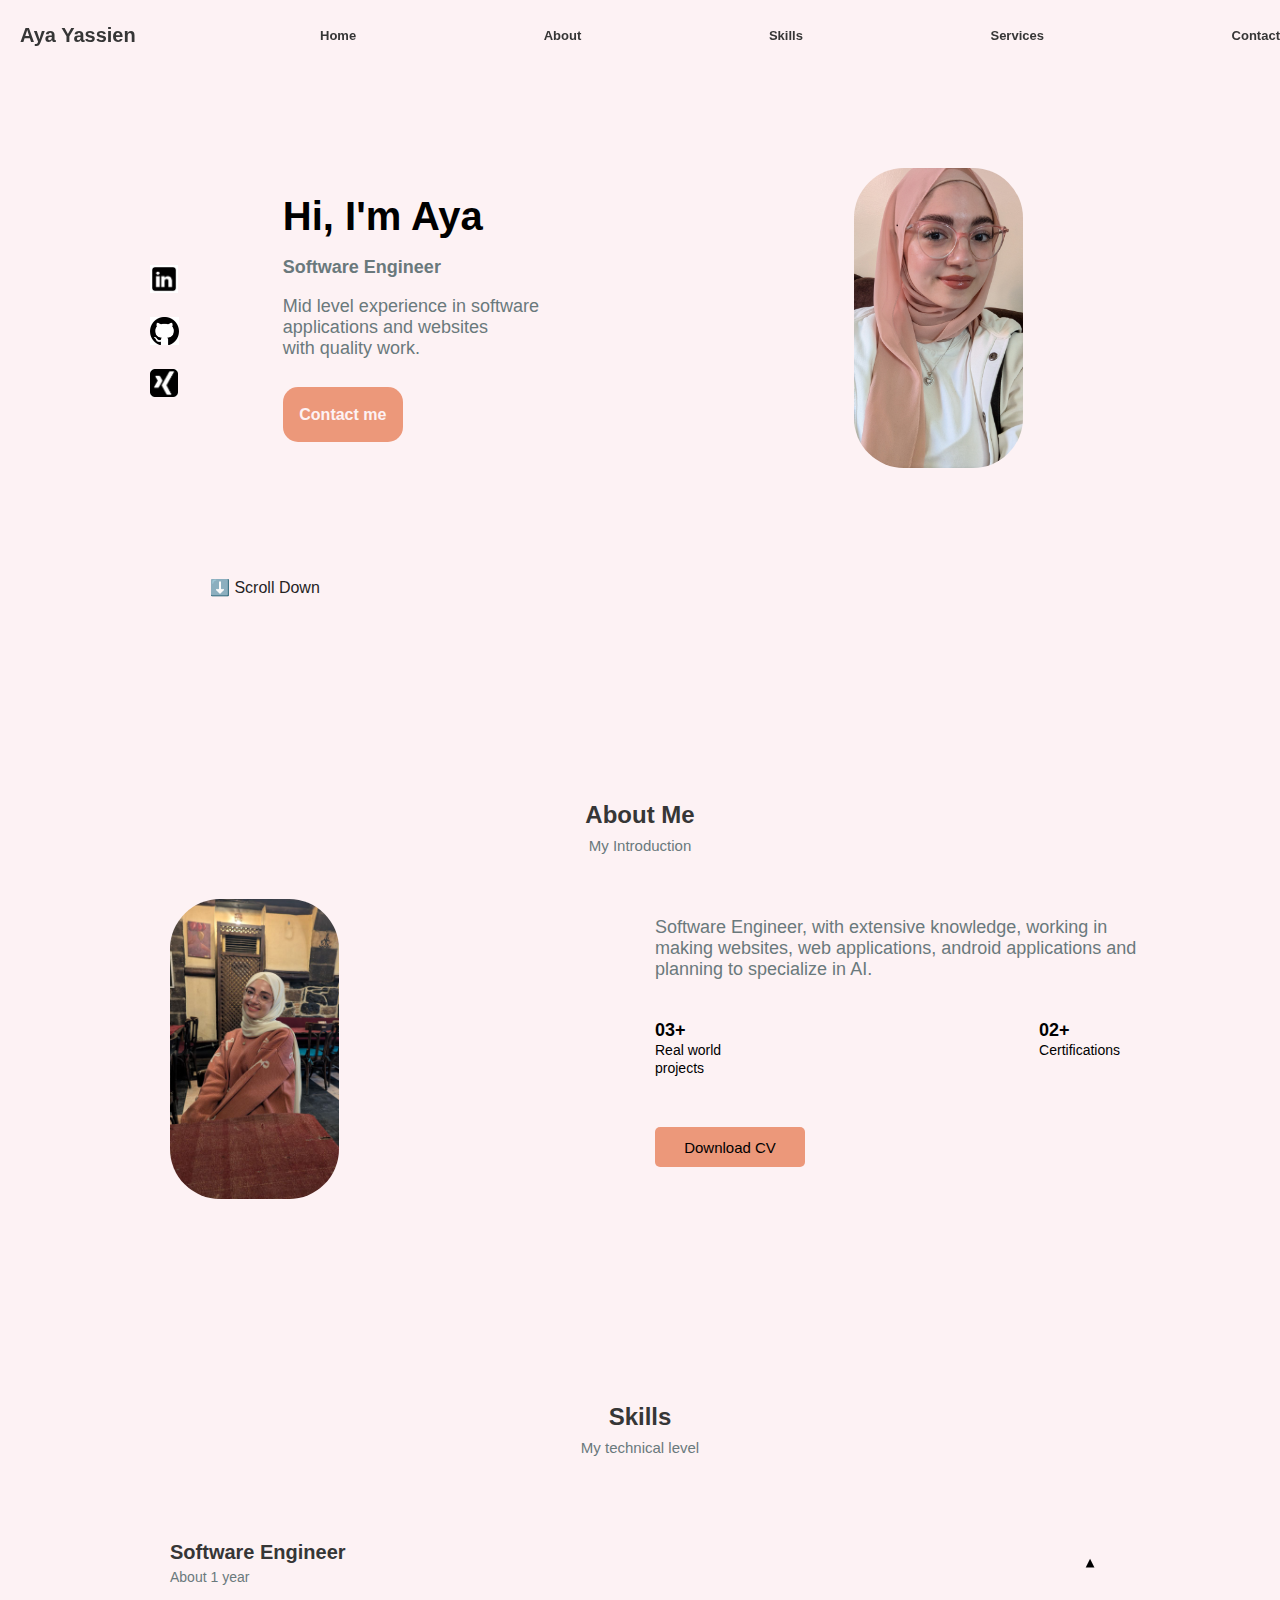
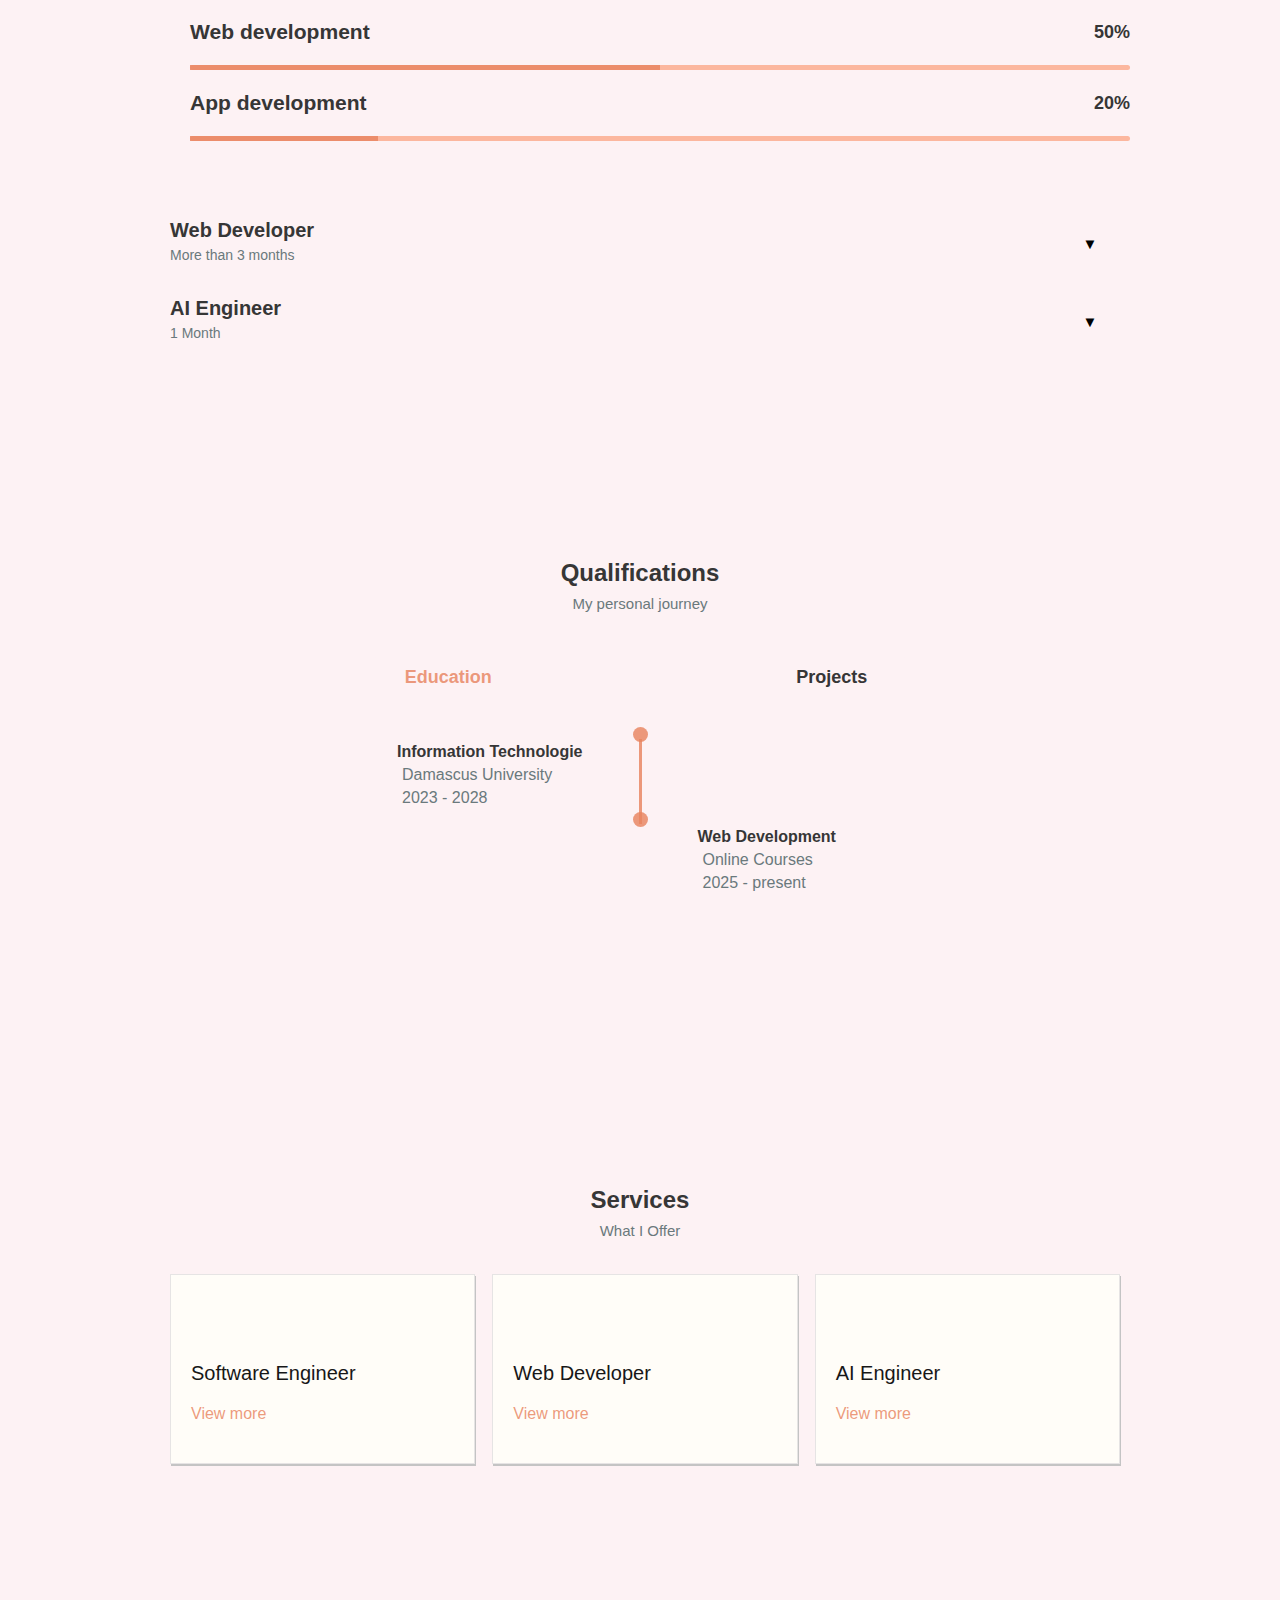
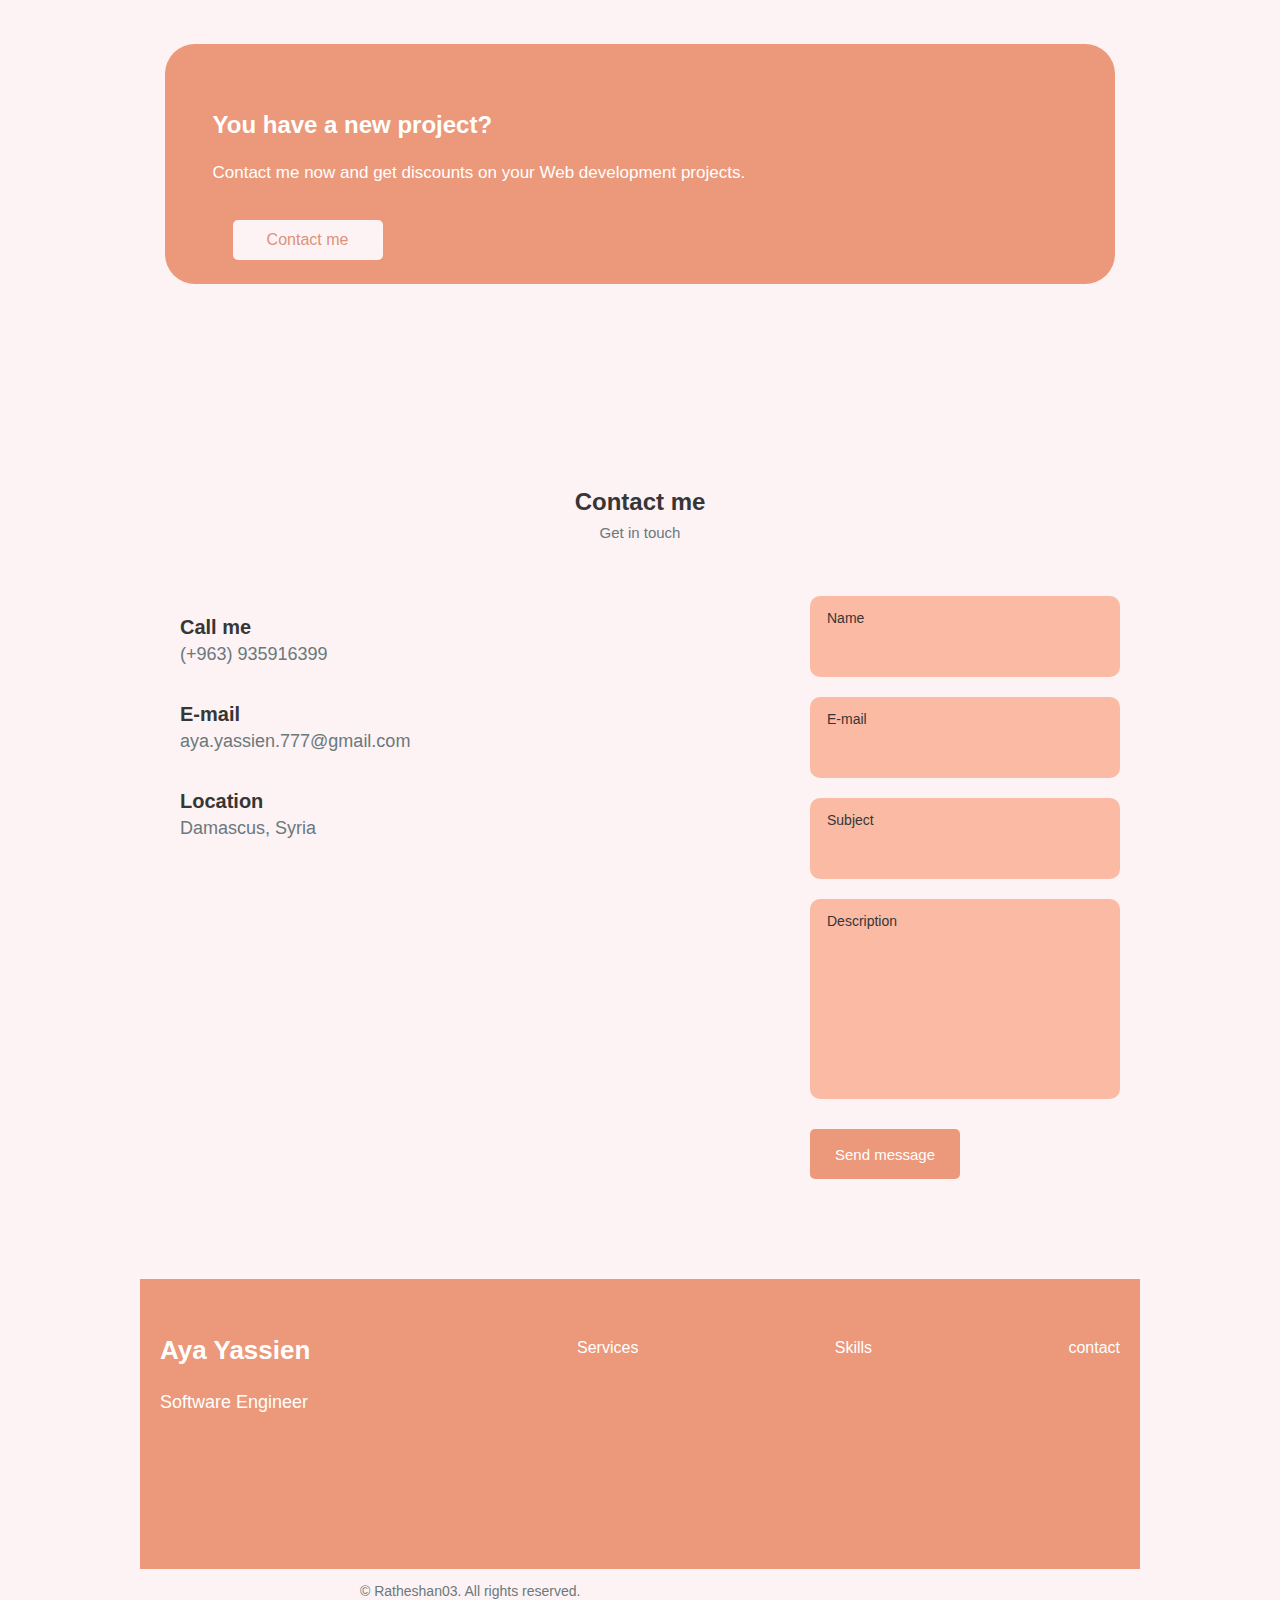
<file: index.html>
<!DOCTYPE html>
<html>
  <head>
    <meta charset="UTF-8" />
    <meta name="viewport" content="width=device-width, initial-scale=1.0">
    <title>Aya Yassien</title>
    <link rel="stylesheet" href="myStyles/myProtfolio.css" />
    <link
      rel="stylesheet"
      href="https://cdnjs.cloudflare.com/ajax/libs/font-awesome/6.0.0/css/all.min.css"
    />
  </head>
  <body>
    <header class="header">
      <div class="left-side">
        <a href="#home" class="nav-name">Aya Yassien</a>
      </div>

      <div class="nav-menu">
        <a class="nav-button" href="#home">Home</a>
        <a class="nav-button" href="#about">About</a>
        <a class="nav-button" href="#skills">Skills</a>
        <a class="nav-button" href="#services">Services</a>
        <a class="nav-button" href="#contact-me">Contact</a>
      </div>
    </header>

    <section class="home" id="home">
      <div class="home-links">
        <a href="https://www.linkedin.com/in/aya-yassien" target="_blank">
          <img class="linkedin" src="images/linkedin.png" />
        </a>
        <a href="https://github.com/Aya-777" target="_blank">
          <img class="github" src="images/github.png" />
        </a>
        <a href="https://www.xing.com/profile/Aya_Yassien" target="_blank">
          <img class="xing" src="images/xing2.png">
        </a>
      </div>

      <div class="info">
        <p class="welcoming">
          <strong>Hi, I'm Aya</strong>
        </p>
        <p class="role">Software Engineer</p>
        <p>Mid level experience in software</br>applications and websites</br>with quality work.</p>
        <button class="contact-button">
          <a href="#contact-me" class="contact-a-btn">Contact me</a>
        </button>
      </div>

      <img class="my-picture" src="images\me.jpg" alt="My-image" />
    </section>

    <a href="#about" class="scroll-down-button">
      <span>⬇️ Scroll Down</span>
    </a>

    <section class="about" id="about">
      <div class="center-elems">
        <p class="title">About Me</p>
        <p class="title-2">My Introduction</p>
      </div>

      <div class="experience">
        <img class="my-picture" src="images/anotherMe.jpg" alt="me" />

        <div class="knowledge">
          <p>
            Software Engineer, with extensive knowledge,
            working in making websites, web applications, android
            applications and planning to specialize in AI.
          </p>

          <div class="about-years">
            <div>
              <span class="about-info-year">03+</span>
              <span class="about-info-name"
                >Real world<br/>
                projects</span
              >
            </div>

            <div>
              <span class="about-info-year"> 02+ </span>
              <span class="about-info-name">
                Certifications
              </span>
            </div>
          </div>
          <a href="Aya yassien - CV.docx" download>
            <button class="cv-button">
              Download CV
            </button>
          </a>
        </div>
      </div>
    </section>

    <section class="skills" id="skills">

      <div class="center-elems">
        <p class="title">Skills</p>
        <p class="title-2">My technical level</p>
      </div>
      
      <div class="skills-container">
        <div class="skill-header">
          <div>
            <p class="job">Software Engineer</p>
            <p class="years">About 1 year</p>
          </div>
          <button class="arrow-btn js-arrow-btn" data-arrow-id="1">&#9660;</button>
        </div>

        <div class="skills-list-grid skills-list-grid-1">
          <div class="skill-data">
            <div class="skill-title">
              <h3>Web development</h3>
              <span class="skill-number">50%</span>
            </div>
            <div class="skill-bar">
              <span class="skill-percentage skill-web-dev"></span>
            </div>
          </div>

          <div class="skill-data">
            <div class="skill-title">
              <h3>App development</h3>
              <span class="skill-number">20%</span>
            </div>
            <div class="skill-bar">
              <span class="skill-percentage skill-app-dev"></span>
            </div>
          </div>
        </div>

        <div class="skill-header">
          <div>
            <p class="job">Web Developer</p>
            <p class="years">More than 3 months</p>
          </div>
          <button class="arrow-btn js-arrow-btn" data-arrow-id="2">&#9660;</button>
        </div>

        <div class="skills-list-grid skills-list-grid-2">
          <div class="skill-data">
            <div class="skill-title">
              <h3>HTML</h3>
              <span class="skill-number">90%</span>
            </div>
            <div class="skill-bar">
              <span class="skill-percentage skill-html"></span>
            </div>
          </div>

          <div class="skill-data">
            <div class="skill-title">
              <h3>CSS</h3>
              <span class="skill-number">80%</span>
            </div>
            <div class="skill-bar">
              <span class="skill-percentage skill-css"></span>
            </div>
          </div>

          <div class="skill-data">
            <div class="skill-title">
              <h3>JavaScript</h3>
              <span class="skill-number">60%</span>
            </div>
            <div class="skill-bar">
              <span class="skill-percentage skill-js"></span>
            </div>
          </div>

          <div class="skill-data">
            <div class="skill-title">
              <h3>React</h3>
              <span class="skill-number">50%</span>
            </div>
            <div class="skill-bar">
              <span class="skill-percentage skill-react"></span>
            </div>
          </div>
        </div>

        <div class="skill-header">
          <div>
            <p class="job">AI Engineer</p>
            <p class="years">1 Month</p>
          </div>
          <button class="arrow-btn js-arrow-btn" data-arrow-id="3">&#9660;</button>
        </div>

        <div class="skills-list-grid skills-list-grid-3">
          <div class="skill-data">
            <div class="skill-title">
              <h3>Python</h3>
              <span class="skill-number">60%</span>
            </div>
            <div class="skill-bar">
              <span class="skill-percentage skill-python"></span>
            </div>
          </div>

          <div class="skill-data">
            <div class="skill-title">
              <h3>Machine Learning</h3>
              <span class="skill-number">20%</span>
            </div>
            <div class="skill-bar">
              <span class="skill-percentage skill-machine-learning"></span>
            </div>
          </div>
        </div>
      </div>
    </section>

    <section class="qualification-section" id="qualifications">
      <div class="center-elems">
        <p class="title">Qualifications</p>
        <p class="title-2">My personal journey</p>
      </div>

      <div class="nav-btns">
        <button class="education-btn education-btn-c">Education</button>
        <button class="work-btn work-btn-nc">Projects</button>
      </div>

      <div class="educations-grid">
        <div class="education-info">
          <div>
            <p class="edu-name">Information Technologie</p>
            <p class="edu-place">Damascus University</p>
            <p class="edu-time">2023 - 2028</p>
          </div>
          <div>
            <div class="circle"></div>
            <div class="line"></div>
          </div>
          <div></div>
        </div>

        <div class="education-info">
          <div></div>
          <div>
            <div class="circle"></div>
          </div>
          <div>
            <p class="edu-name">Web Development</p>
            <p class="edu-place">Online Courses</p>
            <p class="edu-time">2025 - present</p>
          </div>
        </div>
      </div>

      <div class="work-grid">
        <div class="work-info">
          <div>
            <p class="work-name">Restaurant App</p>
            <p class="work-place">Damascus University</p>
            <p class="work-time">1 months</p>
          </div>
          <div>
            <div class="circle"></div>
            <div class="line"></div>
          </div>
          <div></div>
        </div>

        <div class="work-info">
          <div></div>
          <div>
            <div class="circle"></div>
            <div class="line"></div>
          </div>
          <div>
            <p class="work-name">Bank System Project</p>
            <p class="work-place"></p>
            <p class="work-time">2 months</p>
          </div>
        </div>

        <div class="work-info">
          <div>
            <p class="work-name">Portfolio and mutiple <br/>web games</p>
            <p class="work-place"></p>
            <p class="work-time">2 months</p>
          </div>
          <div>
            <div class="circle"></div>
          </div>
          <div></div>
        </div>
      </div>
    </section>

    <section class="services-section" id="services">
      <div class="center-elems">
        <p class="title">Services</p>
        <p class="title-2">What I Offer</p>
      </div>

      <div class="services-gird">
        <div class="service-div">
          <p class="service-title">Software Engineer</p>
          <a class="view-more" href="#skills">View more</a>
        </div>
        <div class="service-div">
          <p class="service-title">Web Developer</p>
          <a class="view-more" href="#skills">View more</a>
        </div>
        <div class="service-div">
          <p class="service-title">AI Engineer</p>
          <a class="view-more" href="#skills">View more</a>
        </div>
      </div>
    </section>

    <section class="project-section" id="project">
      <div class="project-div-bg">
        <div class="project-div">
          <p class="project-q">You have a new project?</p>
          <p class="contact-me">
            Contact me now and get discounts on your Web development projects.
          </p>
          <button class="contact-me-btn">
            <a href="#contact-me" class="contact-a">Contact me</a>
          </button>
        </div>
      </div>
    </section>

    <section class="contact-me-section" id="contact-me">
      <div class="center-elems">
        <p class="title">Contact me</p>
        <p class="title-2">Get in touch</p>
      </div>

      <div class="contact-div">

        <div class="my-info">
          
          <div class="call-div">
            <div class="call-ps">
              <p class="call-p">Call me</p>
              <p class="phone-number">(+963) 935916399</p>
            </div>
          </div>

          <div class="email-div">
            <div class="email-ps">
              <p class="email-p">E-mail</p>
              <p class="email">aya.yassien.777@gmail.com</p>
          </div>
        </div>

          <div class="location-div">
            <div class="location-ps">
              <p class="location-p">Location</p>
              <p class="location">Damascus, Syria</p>
            </div>
          </div>
      </div>

        <div class="sender-info">

          <div class="input-div">
            <p class="label">Name</p>
            <input type="text" class="input">
          </div>
          
          <div class="input-div">
            <p class="label">E-mail</p>
            <input type="text" class="input">
          </div>
          
          <div class="input-div">
            <p class="label">Subject</p>
            <input type="text" class="input">
          </div>
          
          <div class="description-input">
            <p class="label">Description</p>
            <input type="text" class="input">
          </div>
          <button class="send-msg-btn">Send message</button>

        </div>
      </div>
    </section>


    <section class="end-section" id="end">
      <div class="end-bg-div">
        <div class="info">
          <p class="end-name">Aya Yassien</p>
          <p class="end-job">Software Engineer</p>
        </div>

        <div class="links">
          <a class="end-link" href="#services">Services</a>
          <a class="end-link" href="#skills">Skills</a>
          <a class="end-link" href="#contact">contact</a>
        </div>
        
      </div>
      <p class="rights">© Ratheshan03. All rights reserved.</p>
    </section>

    <script src="scripts/myPortfolio.js">
    </script>
  </body>
</html>
</file>
<file: myStyles/myProtfolio.css>
a{
  font-weight: 500;
  font-size: 16px;
  cursor: pointer;
  text-decoration: none;
  color: rgb(54, 54, 54);
}
a:hover{
  color: rgba(232, 132, 96, 0.823);
  transition: background-color 0.5s;
}
body{
  font-family: sans-serif;
  font-size: var(--normal-font-size);
  padding: 80px 0px 100px 0px;
  margin: 0 auto;
  background-color: rgb(253, 242, 244);
  max-width: 1000px;
  overflow-x: auto;
}
p{
  font-size: 18px;
  color: #6a797c;
}
button:hover{
  background-color: rgba(214, 122, 89, 0.823);
  transition: background-color 0.3s;
}
button{
  width: 150px;
  height: 40px;
  border-radius: 5px;
  border: none;
  background-color: rgba(232, 132, 96, 0.823);
  margin-top: 10px;
  font-size: 15px;
  cursor: pointer;
}
.nav-menu{
  flex: 3 ;
  display: flex;
  justify-content: space-between;
  align-items: center;
}
.left-side{
  flex: 1;
}
.nav-name{
  font-size: 20px;
  width: 200px;
  display: inline-block;
  margin-left: 20px;
  font-weight: 600;
}
.header{
  display: flex;
  justify-content: space-between;
  align-items: center;
  position: fixed;
  top: 0;
  left: 0;
  right: 0;
  height: 70px;
  background-color: rgb(253, 242, 244);
}
.nav-button{
  border: none;
  background-color: rgb(253, 242, 244);
  font-weight: 600;
  font-size: 13px;
}
.change-theme::before {
  content: '\ea8b';
  /* font-family: 'Font Awesome 6 Free'; //Use the correct font */
  /* font-weight: 900; //Some icons require bold */
}
.home{
  margin-top: 88px;
  margin-bottom: 110px;
  display: grid;
  grid-template-columns: 1fr 4fr 2fr;
  align-items: center;
}
.welcoming{
  color: black;
  font-size: 40px;
  margin: 0;
}
.role{
  font-weight: bold;
  font-size: 18px;
}
.home-links{
  display: flex;
  flex-direction: column;
  margin-left: 10px;
  margin-top: 30px;
  row-gap: 20px;
  justify-content: space-between;
}
.github,
.linkedin,
.xing{
  height: 28px;
  margin-right: 30px;
}
.github:hover,
.linkedin:hover,
.xing:hover{
  cursor: pointer;
}
.contact-a-btn{
  color: rgb(253, 242, 244);
  font-size: 16px;
  font-weight: 600;
  height: 50px;
}
.contact-a-btn:hover{
  color: rgb(253, 242, 244);
}
.contact-button{
  height: 55px;
  width: 120px;
  border-radius: 15px;
}
.my-picture{
  height: 300px;
  margin-right: 20px;
  border-radius: 50px;
}
.uil-mouse-alt::before {
  content: '\e967';
}
.scroll-down-button{
  margin-left: 70px;
  color:  rgb(37, 36, 36);;
}
.center-elems{
  display: flex;
  flex-direction: column;
  justify-content: center;
  align-items: center;
  column-gap: 0px;
  margin-top: 180px;
}
.title{
  color: rgb(54, 54, 54);
  font-weight: bold;
  font-size: 24px;
  margin-bottom: 8px;
}
.title-2{
  font-size: 15px;
  margin-top: 0px;
}
.experience{
  display: grid;
  grid-template-columns: 1fr 1fr;
  margin-left: 30px;
  margin-top: 30px;
}
.about-years{
  display: flex;
  justify-content: space-between;
  margin-top: 40px;
  margin-right: 20px;
}
.about-info-year{
  font-size: 18px;
  font-weight: bold;
  display: block;
}
.about-info-name{
  width: 50px;
  font-size: 14px;
}
.cv-button{
  margin-top: 50px;
}
.skills-container{
  display: flex;
  flex-direction: column;
  margin-top: 50px;
}
.skill-header{
  display: grid;
  grid-template-columns:1fr max-content;
  align-items: center;
  cursor: pointer;
  margin-left: 30px;
}
.job-img{
  margin-right: 10px;
}
.job{
  font-size: 20px;
  font-weight: bold;
  color: rgb(54, 54, 54);
  margin-bottom: 0;
}
.years{
  margin-top: 5px;
  font-size: 14px;
}
.arrow-btn{
  background-color: rgb(253, 242, 244);
  width: 100px;
}
.arrow-btn:hover{
  background-color: rgb(253, 242, 244);
}
.skills-list-grid{
  display: none;
  grid-template-rows: 1fr 1fr 1fr;
  margin-left: 50px;
  margin-right: 10px;
}
.skills-list-grid-1{
  display: grid;
  grid-template-rows: 1fr 1fr 1fr;
  margin-left: 50px;
  margin-right: 10px;  
  max-height: 200px; 
  transition: max-height 1s ease-in-out;
}
.skill-title{
  display: flex;
  align-items: center;
  justify-content: space-between;
  color: rgb(54, 54, 54);
  font-size: 18px;
}
.skill-number{
  font-weight: 600;
}
.skill-bar{
  background-color: rgba(251, 170, 140, 0.823);
  height: 5px;
  border-radius: 3px;
}
.skill-percentage{
  display: block;
  background-color: rgba(232, 132, 96, 0.823);
  height: 5px;
}
.skill-web-dev{
  width: 50%;
}
.skill-app-dev{
  width: 20%;
}
.skill-html{
  width: 90%;
}
.skill-css{
  width: 80%;
}
.skill-js{
  width: 60%;
}
.skill-react{
  width: 50%;
}
.skill-python{
  width: 60%;
}
.skill-machine-learning{
  width: 20%;
}
.nav-btns{
  display: flex;
  justify-content: center;
  justify-content: space-evenly;
  margin-top: 20px;
}
.education-btn-c,
.education-btn-nc,
.work-btn-nc,
.work-btn-c{
  background-color: rgb(253, 242, 244);
  font-size: 18px;
  font-weight: 600; 
}
.work-btn-nc,
.education-btn-nc{
  color: rgb(54, 54, 54);
}
.work-btn-c,
.education-btn-c{
  color: rgba(232, 132, 96, 0.823);
}
.education-btn-c:hover,
.work-btn-c:hover{
  color: rgb(54, 54, 54);
  background-color:rgb(253, 242, 244);
}
.work-btn-nc:hover,
.education-btn-nc:hover{
  color: rgba(232, 132, 96, 0.823);
  background-color: rgb(253, 242, 244);
}
.educations-grid,
.work-grid{
  margin-top: 30px;
  display: grid;
  grid-template-rows: 1fr 1fr 1fr;
  justify-content: center;
}
.work-grid{
  display: none;
}
.educations-grid{
  display: grid;
}
.edu-name,
.work-name{
  color: rgb(54, 54, 54);
  margin-bottom: 3px;
  font-weight: 600;
  font-size: 16px;
}
.edu-place,
.edu-time,
.work-place,
.work-time{
  font-size: 16px;
  margin: 5px;
}
.education-info, 
.work-info{
  display: grid;
  grid-template-columns: 1fr max-content 1fr;
  column-gap: 50px;
}
.line{
  height: 100%;
  width: 3px;
  background-color: rgba(232, 132, 96, 0.823);
  transform: translate(6px, -7px);
}
.circle{
  display: inline-block;
  width: 15px;
  height: 15px;
  background-color: rgba(232, 132, 96, 0.823);
  border-radius: 20px;
}
.services-gird{
  display: grid;
  grid-template-columns: 1fr 1fr 1fr;
  margin : 20px 20px 20px 20px;
  row-gap: 15px;
  column-gap: 7px;
  height: 200px;
}
.service-div{
  margin-left: 10px;
  margin-bottom: 10px;
  padding-bottom: 40px;
  padding-left: 20px;
  border: solid 1px rgb(230, 228, 228);
  box-shadow: 1px 2px rgb(196, 196, 196);
  background-color: rgb(255, 253, 248);
  display: flex;
  flex-direction: column;
  justify-content: end;
}
.service-div:hover{
  box-shadow: 2px 3px 3px rgb(175, 175, 175);
  transition: box-shadow 0.3s;
}
.view-more{
  color: rgba(232, 132, 96, 0.823);
}
.service-title{
  color:  rgb(23, 23, 23);
  font-size: 20px;
  margin-bottom: 20px;
}
.horizontal-scroll{
  margin-top: 40px;
  height: 310px;
  border: 1px solid rgb(253, 242, 244);
  display: flex;
  overflow-x: auto;
}
.horizontal-scroll::-webkit-scrollbar{
  width: 0px;
}
.horizontal-scroll .item{
  min-width: 726px;
  height: 290px;
  line-height: 50px;
  text-align: center;
  background-color: #fff;
  margin-right: 2px;
}
.item{
  display: grid;
  grid-template-columns: 1fr 1fr;
}
.project-section{
  display: flex;
  justify-content: center;
  align-items: center;
}
.project-div-bg{
  background-color: rgba(232, 132, 96, 0.823);
  width: 95%;
  height: 240px;
  border-radius: 30px;
  margin-top: 150px;
}
.project-div{
  margin: 7% 0% 5% 5% ;
}
.project-q{
  color: #fff;
  font-size: 24px;
  font-weight: 600;
}
.contact-me{
  color: #fff;
  font-size: 17px;
}
.contact-me-btn{
  background-color: rgb(253, 242, 244);
  margin-left: 20px;
  margin-top: 20px;
}
.contact-me-btn:hover{
  background-color: #fff;
}
.contact-a{
  color: rgba(214, 122, 89, 0.823);
}
.contact-div{
  display: flex;
  justify-content: space-between;
  margin-top: 40px;
  margin-left: 20px;
}
.call-div, 
.email-div,
.location-div{
  display: flex;
  align-items: baseline;
}
.input-div,
.description-input{
  display: flex;
  flex-direction: column;
  row-gap: 0;
  margin-right: 20px;
  margin-bottom: 20px;
  background-color: rgba(250, 174, 147, 0.823);
  height: max-content;
  width: 300px;
  padding-left: 10px;
  border-radius: 10px;
}
.description-input{
  height: 200px;
}
.input{
  background-color: unset;
  border: none;
  margin: 0px 10px;
  height: 25px;
  margin-bottom: 10px;
}
.call-p,
.email-p,
.location-p{
  color: rgb(54, 54, 54);
  font-size: 20px;
  margin-bottom: 0px;
  font-weight: 600;
}
.phone-number,
.email,
.location{
  margin-top: 5px;
}
.call-ps,
.email-ps,
.location-ps{
  margin-left: 20px;
}
.label{
  color: rgb(54, 54, 54);
  font-size: 14px;
  margin-left: 7px;
}
.send-msg-btn{
  height: 50px;
  color: #fff;
}
.end-bg-div{
  margin-top: 100px;
  background-color: rgba(232, 132, 96, 0.823);
  height: 230px;
  padding: 30px 20px;
  display: grid;
  grid-template-columns: 0.7fr 1fr;
  justify-content: space-between;
  gap: 20px;
}
.end-name{
  font-size: 26px;
  font-weight: 600;
  color: #fff;
}
.end-job{
  color: #fff;
}
.links{
  display: flex;
  flex-direction: row;
  margin-left: 10px;
  margin-top: 30px;
  row-gap: 20px;
  justify-content: space-between;
}
.end-link{
  color: #fff;
}
.end-link:hover{
  color: rgba(253, 208, 192, 0.9);
}
.socials{
  margin-top: 18;
}
.rights{
  margin-left: 220px;
  white-space: nowrap;
  font-size: 14px;
}
</file>
